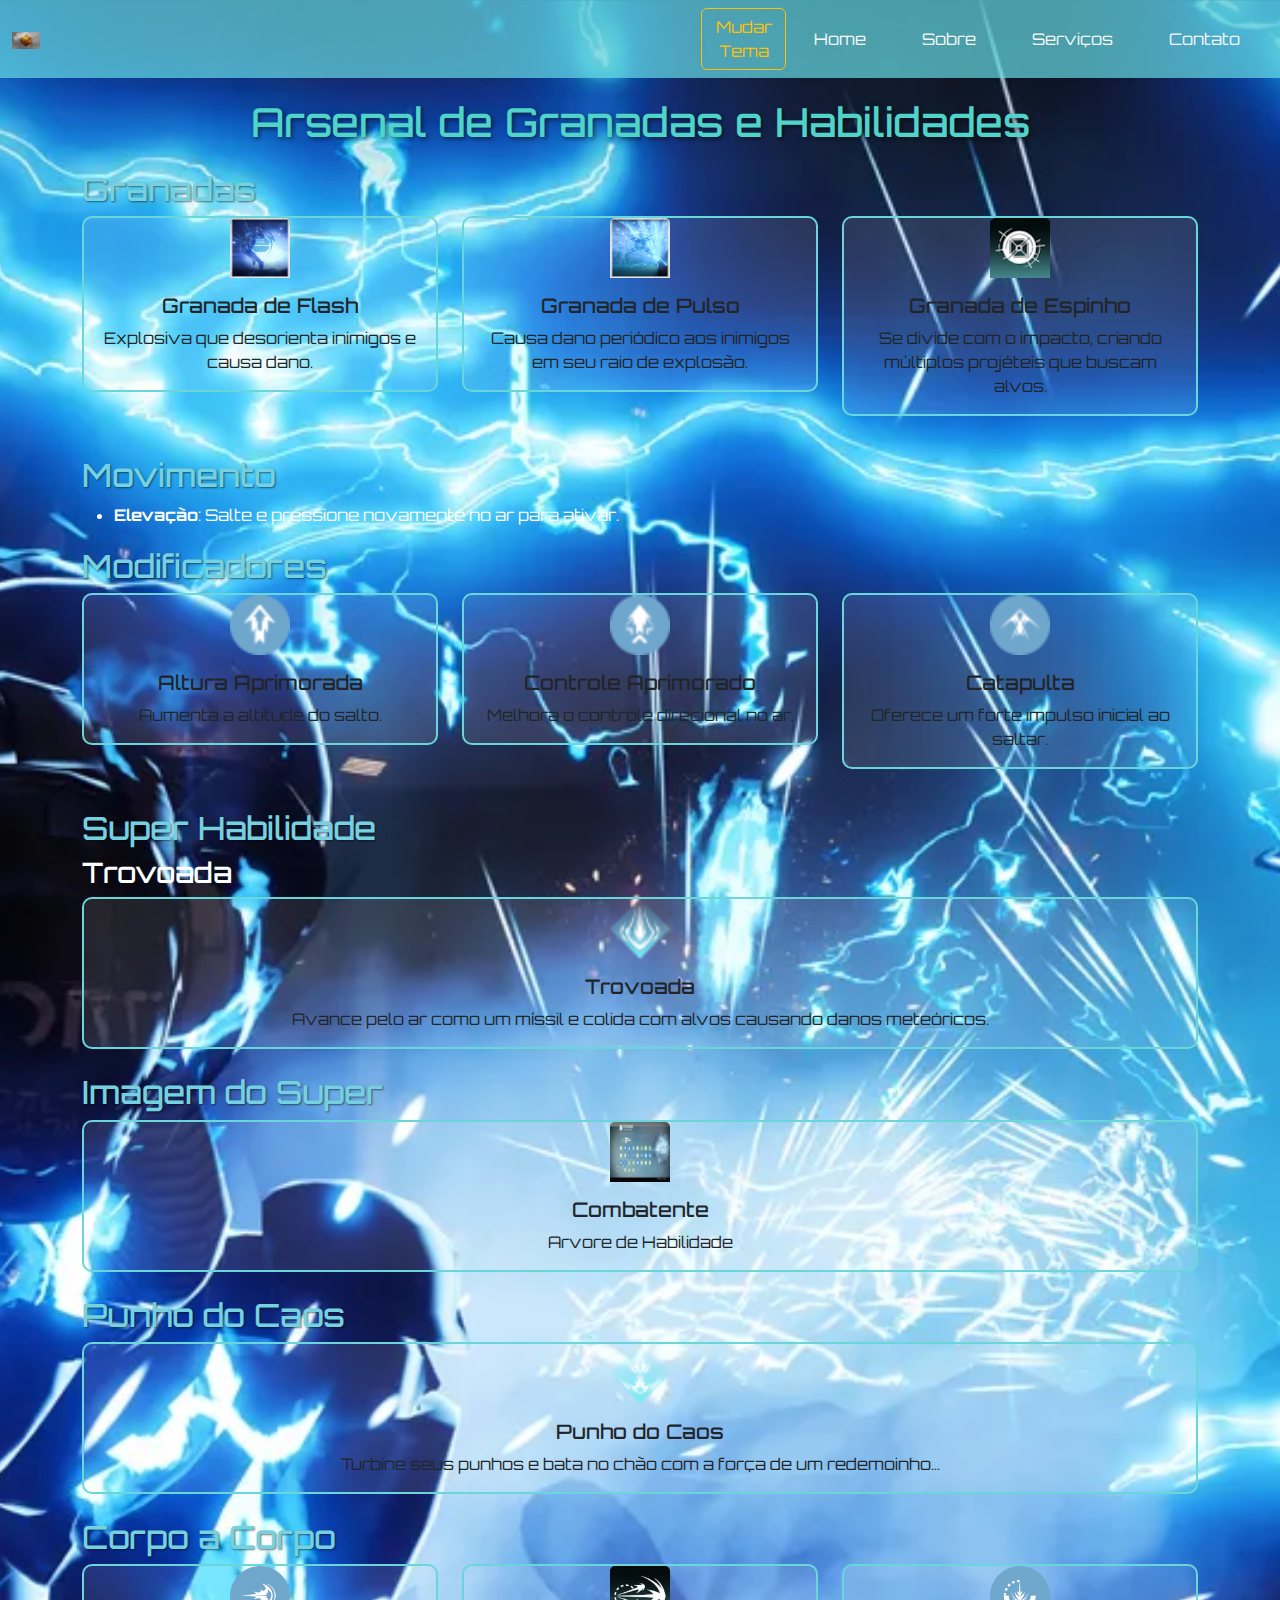
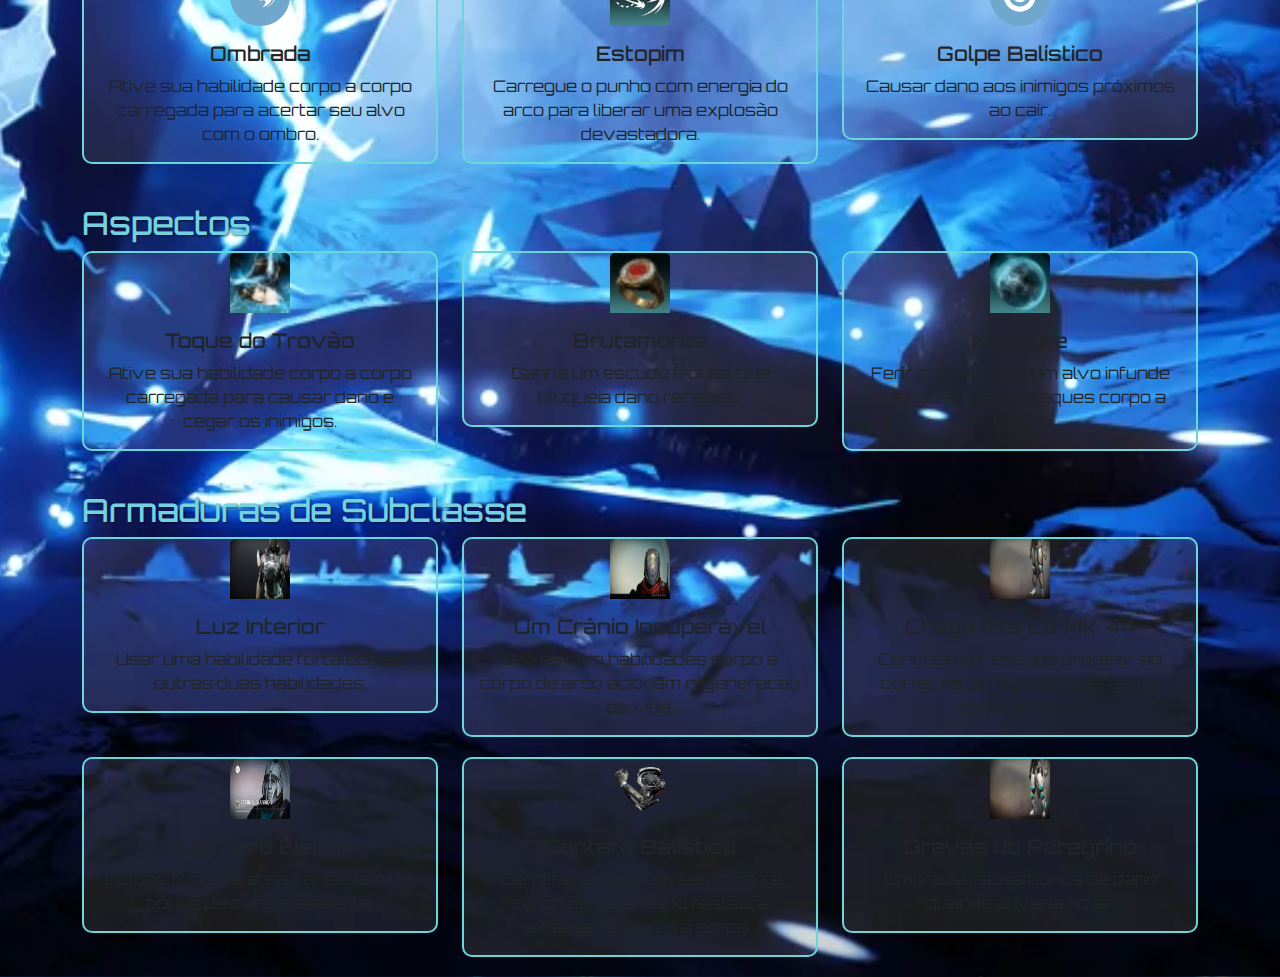
<file: Combatente.html>
<!DOCTYPE html>
<html lang="pt-BR">
<head>
    <meta charset="UTF-8">
    <meta name="viewport" content="width=device-width, initial-scale=1.0">
    <title>Arsenal de Granadas e Habilidades</title>
    <link rel="stylesheet" href="estilo.css"> 
    <link href="https://cdn.jsdelivr.net/npm/bootstrap@5.3.0-alpha1/dist/css/bootstrap.min.css" rel="stylesheet">
    <link href="https://fonts.googleapis.com/css2?family=Orbitron&display=swap" rel="stylesheet">
    <style>
        body {
        background-image: url('img/fundothundercrash.png'); 
        background-size: cover; 
        background-position: center; 
        color: #ffffff;
        font-family: 'Orbitron', sans-serif;
    }
        h1 {
            color: #50d3c8;
            text-align: center;
            margin-top: 20px;
            text-shadow: 2px 2px 4px rgba(0, 0, 0, 0.5);
        }
        h2 {
            color: #75d0e0;
            margin-top: 20px;
            text-shadow: 1px 1px 2px rgba(0, 0, 0, 0.5);
        }
        .card {
            margin-bottom: 20px;
            border: 2px solid #6bd6da;
            border-radius: 10px;
            background-color: rgba(255, 255, 255, 0.1);
        }
        .card-img-top {
            width: 60px;
            height: 60px;
            margin: auto;
        }
        .card-body {
            text-align: center;
        }
    </style>
</head>
<body>
    <nav id="navTheme" class="navbar navbar-expand-lg navbar-light" style="background-color: rgba(103, 219, 228, 0.7);">
        <div class="container-fluid">
            <div class="mx-auto">
                <a href="index.html" class="navbar-brand">
                    <img src="img/lenda.jpg" alt="logo" class="logo" style="width: 4%;"/>
                </a>
            </div>
            <button class="btn btn-outline-warning" id="tema">Mudar Tema</button>
            <button class="navbar-toggler" type="button" data-bs-toggle="collapse" data-bs-target="#navbarNav"
                aria-controls="navbarNav" aria-expanded="false" aria-label="Toggle navigation">
                <span class="navbar-toggler-icon"></span>
            </button>
            <div class="collapse navbar-collapse" id="navbarNav">
                <ul class="navbar-nav ms-auto">
                    <li class="nav-item">
                        <a href="index.html" class="nav-link text-light">Home</a>
                    </li>
                    <li class="nav-item">
                        <a href="sobre.html" class="nav-link text-light">Sobre</a>
                    </li>
                    <li class="nav-item">
                        <a href="servicos.html" class="nav-link text-light active">Serviços</a>
                    </li>
                    <li class="nav-item">
                        <a href="contato.html" class="nav-link text-light">Contato</a>
                    </li>
                </ul>
            </div>
        </div>
    </nav>
    <h1>Arsenal de Granadas e Habilidades</h1>

    <div class="container mt-4">
        <h2>Granadas</h2>
        <div class="row">
            <div class="col-md-4">
                <div class="card">
                    <img src="img/granadadeflash.jpg" class="card-img-top" alt="Granada de Flash">
                    <div class="card-body">
                        <h5 class="card-title">Granada de Flash</h5>
                        <p class="card-text">Explosiva que desorienta inimigos e causa dano.</p>
                    </div>
                </div>
            </div>
            <div class="col-md-4">
                <div class="card">
                    <img src="img/granadaderelampago.jpg" class="card-img-top" alt="Granada de Relâmpago">
                    <div class="card-body">
                        <h5 class="card-title">Granada de Pulso</h5>
                        <p class="card-text">Causa dano periódico aos inimigos em seu raio de explosão.</p>
                    </div>
                </div>
            </div>
            <div class="col-md-4">
                <div class="card">
                    <img src="img/granadadeespinho.png" class="card-img-top" alt="Granada de Espinho">
                    <div class="card-body">
                        <h5 class="card-title">Granada de Espinho</h5>
                        <p class="card-text">Se divide com o impacto, criando múltiplos projéteis que buscam alvos.</p>
                    </div>
                </div>
            </div>
        </div>

        <h2>Movimento</h2>
        <ul>
            <li><strong>Elevação</strong>: Salte e pressione novamente no ar para ativar.</li>
        </ul>

        <h2>Modificadores</h2>
        <div class="row">
            <div class="col-md-4">
                <div class="card">
                    <img src="img/altaelevação.png" class="card-img-top" alt="Altura Aprimorada">
                    <div class="card-body">
                        <h5 class="card-title">Altura Aprimorada</h5>
                        <p class="card-text">Aumenta a altitude do salto.</p>
                    </div>
                </div>
            </div>
            <div class="col-md-4">
                <div class="card">
                    <img src="img/pulocontrolado.png" class="card-img-top" alt="Controle Aprimorado">
                    <div class="card-body">
                        <h5 class="card-title">Controle Aprimorado</h5>
                        <p class="card-text">Melhora o controle direcional no ar.</p>
                    </div>
                </div>
            </div>
            <div class="col-md-4">
                <div class="card">
                    <img src="img/pulocatapulta.png" class="card-img-top" alt="Catapulta">
                    <div class="card-body">
                        <h5 class="card-title">Catapulta</h5>
                        <p class="card-text">Oferece um forte impulso inicial ao saltar.</p>
                    </div>
                </div>
            </div>
        </div>

        <h2>Super Habilidade</h2>
        <h3>Trovoada</h3>
        <div class="card mb-4">
            <img src="img/trovoada.png" class="card-img-top" alt="Trovoada">
            <div class="card-body">
                <h5 class="card-title">Trovoada</h5>
                <p class="card-text">Avance pelo ar como um míssil e colida com alvos causando danos meteóricos.</p>
            </div>
        </div>

        <h2>Imagem do Super</h2>
        <div class="card mb-4">
            <img src="img/Combatente1.jpg" class="card-img-top" alt="Imagem do Super" id="imagem-do-super">
            <div class="card-body">
                <h5 class="card-title">Combatente</h5>
                <p class="card-text">Arvore de Habilidade</p>
            </div>
        </div>

        <h2>Punho do Caos</h2>
        <div class="card mb-4">
            <img src="img/punho do caos.png" class="card-img-top" alt="Punho do Caos">
            <div class="card-body">
                <h5 class="card-title">Punho do Caos</h5>
                <p class="card-text">Turbine seus punhos e bata no chão com a força de um redemoinho...</p>
            </div>
        </div>

        <h2>Corpo a Corpo</h2>
        <div class="row">
            <div class="col-md-4">
                <div class="card">
                    <img src="img/ombrada.png" class="card-img-top" alt="Ombrada">
                    <div class="card-body">
                        <h5 class="card-title">Ombrada</h5>
                        <p class="card-text">Ative sua habilidade corpo a corpo carregada para acertar seu alvo com o ombro.</p>
                    </div>
                </div>
            </div>
            <div class="col-md-4">
                <div class="card">
                    <img src="img/estopim.jpg" class="card-img-top" alt="Estopim">
                    <div class="card-body">
                        <h5 class="card-title">Estopim</h5>
                        <p class="card-text">Carregue o punho com energia do arco para liberar uma explosão devastadora.</p>
                    </div>
                </div>
            </div>
            <div class="col-md-4">
                <div class="card">
                    <img src="img/attackbalistico.png" class="card-img-top" alt="Golpe Balístico">
                    <div class="card-body">
                        <h5 class="card-title">Golpe Balístico</h5>
                        <p class="card-text">Causar dano aos inimigos próximos ao cair.</p>
                    </div>
                </div>
            </div>
        </div>

        <h2>Aspectos</h2>
        <div class="row">
            <div class="col-md-4">
                <div class="card">
                    <img src="img/30px-Touch_of_Thunder_Aspect.jpg" class="card-img-top" alt="Toque do Trovão">
                    <div class="card-body">
                        <h5 class="card-title">Toque do Trovão</h5>
                        <p class="card-text">Ative sua habilidade corpo a corpo carregada para causar dano e cegar os inimigos.</p>
                    </div>
                </div>
            </div>
            <div class="col-md-4">
                <div class="card">
                    <img src="img/brutamonte.jpg" class="card-img-top" alt="Brutamonte">
                    <div class="card-body">
                        <h5 class="card-title">Brutamonte</h5>
                        <p class="card-text">Ganha um escudo frontal que bloqueia dano recebido.</p>
                    </div>
                </div>
            </div>
            <div class="col-md-4">
                <div class="card">
                    <img src="img/nocaute.jpg" class="card-img-top" alt="Nocaute">
                    <div class="card-body">
                        <h5 class="card-title">Nocaute</h5>
                        <p class="card-text">Ferir criticamente um alvo infunde energia em seus ataques corpo a corpo.</p>
                    </div>
                </div>
            </div>
        </div>

        <h2>Armaduras de Subclasse</h2>
        <div class="row">
            <div class="col-md-4">
                <div class="card">
                    <img src="img/luzinterior.jpg" class="card-img-top" alt="Luz Interior">
                    <div class="card-body">
                        <h5 class="card-title">Luz Interior</h5>
                        <p class="card-text">Usar uma habilidade fortalece as outras duas habilidades.</p>
                    </div>
                </div>
            </div>
            <div class="col-md-4">
                <div class="card">
                    <img src="img/cranioinsuperavel.webp" class="card-img-top" alt="Um Crânio Insuperável">
                    <div class="card-body">
                        <h5 class="card-title">Um Crânio Insuperável</h5>
                        <p class="card-text">Baixas com habilidades corpo a corpo de arco acionam regeneração de vida.</p>
                    </div>
                </div>
            </div>
            <div class="col-md-4">
                <div class="card">
                    <img src="img/mk44.jpg" class="card-img-top" alt="Chega Pra Lá Mk. 44">
                    <div class="card-body">
                        <h5 class="card-title">Chega Pra Lá Mk. 44</h5>
                        <p class="card-text">Concede um escudo protetor ao correr, recarregando energia de corpo a corpo.</p>
                    </div>
                </div>
            </div>
        </div>
        <div class="row">
            <div class="col-md-4">
                <div class="card">
                    <img src="img/guerreiroeterno.jpg" class="card-img-top" alt="Guerreiro Eterno">
                    <div class="card-body">
                        <h5 class="card-title">Guerreiro Eterno</h5>
                        <p class="card-text">Golpes finais de arco concedem um bônus de dano crescente.</p>
                    </div>
                </div>
            </div>
            <div class="col-md-4">
                <div class="card">
                    <img src="img/contatobalistico.png" class="card-img-top" alt="Contato Balístico">
                    <div class="card-body">
                        <h5 class="card-title">Contato Balístico</h5>
                        <p class="card-text">Derrotar alvos com seu corpo a corpo de Estampido restaura energia de corpo a corpo.</p>
                    </div>
                </div>
            </div>
            <div class="col-md-4">
                <div class="card">
                    <img src="img/grevas.jpg" class="card-img-top" alt="Grevas do Peregrino">
                    <div class="card-body">
                        <h5 class="card-title">Grevas do Peregrino</h5>
                        <p class="card-text">Ombrada causa bônus de dano quando ativada no ar.</p>
                    </div>
                </div>
            </div>
        </div>
    </div>

    <script src="https://cdn.jsdelivr.net/npm/bootstrap@5.3.0-alpha1/dist/js/bootstrap.bundle.min.js"></script>
    <script src="script.js"></script> 
</body>
</html>
</file>
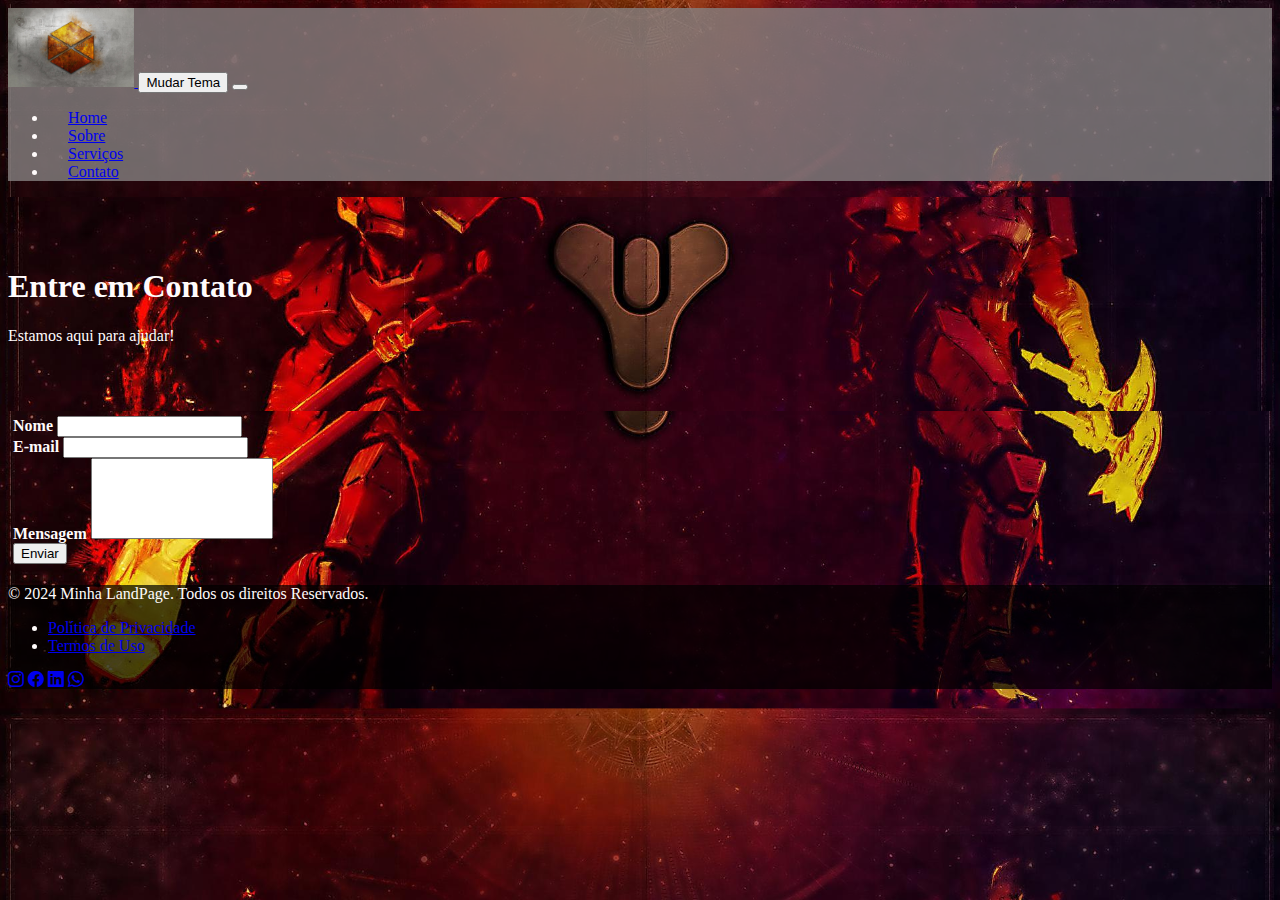
<file: contato.html>
<!doctype html>
<html lang="pt-br">

<head>
    <title>Contato - LandPage Destiny</title>
    <meta charset="utf-8" />
    <meta name="viewport" content="width=device-width, initial-scale=1, shrink-to-fit=no" />
    <link href="https://cdn.jsdelivr.net/npm/bootstrap@5.3.2/dist/css/bootstrap.min.css" rel="stylesheet"
        integrity="sha384-T3c6CoIi6uLrA9TneNEoa7RxnatzjcDSCmG1MXxSR1GAsXEV/Dwwykc2MPK8M2HN" crossorigin="anonymous" />
    <link rel="stylesheet" href="https://cdn.jsdelivr.net/npm/bootstrap-icons@1.11.3/font/bootstrap-icons.min.css">
    <link rel="stylesheet" href="estilo.css" />
    <style>
        body {
            background-image: url('img/capadefundo.jpg'); 
            background-size: cover;
            background-position: center;
            color: #fffbfb;
        }
        .navbar {
            background-color: rgba(134, 129, 129, 0.8);
        }
        header {
            background-color: rgba(0, 0, 0, 0.7);
            padding: 50px 0;
        }
        footer {
            background-color: rgba(0, 0, 0, 0.7);
        }
    </style>
</head>

<body data-bs-theme="light">
    <nav id="navTheme" class="navbar navbar-expand-lg navbar-light">
        <div class="container-fluid">
            <a href="index.html" class="navbar-brand">
                <img src="img/lenda.jpg" alt="logo" class="logo" />
            </a>
            <button class="btn btn-outline-light" id="tema">Mudar Tema</button>
            <button class="navbar-toggler" type="button" data-bs-toggle="collapse" data-bs-target="#navbarNav"
                aria-controls="navbarNav" aria-expanded="false" aria-label="Toggle navigation">
                <span class="navbar-toggler-icon"></span>
            </button>
            <div class="collapse navbar-collapse" id="navbarNav">
                <ul class="navbar-nav ms-auto">
                    <li class="nav-item">
                        <a href="index.html" class="nav-link">Home</a>
                    </li>
                    <li class="nav-item">
                        <a href="sobre.html" class="nav-link">Sobre</a>
                    </li>
                    <li class="nav-item">
                        <a href="servicos.html" class="nav-link">Serviços</a>
                    </li>
                    <li class="nav-item">
                        <a href="contato.html" class="nav-link active">Contato</a>
                    </li>
                </ul>
            </div>
        </div>
    </nav>

    <header class="text-center py-5">
        <div class="container">
            <h1>Entre em Contato</h1>
            <p class="lead">Estamos aqui para ajudar!</p>
        </div>
    </header>

    <section class="py-5">
        <div class="container">
            <form>
                <div class="mb-3">
                    <label for="nome" class="form-label">Nome</label>
                    <input type="text" class="form-control" id="nome" required>
                </div>
                <div class="mb-3">
                    <label for="email" class="form-label">E-mail</label>
                    <input type="email" class="form-control" id="email" required>
                </div>
                <div class="mb-3">
                    <label for="mensagem" class="form-label">Mensagem</label>
                    <textarea class="form-control" id="mensagem" rows="5" required></textarea>
                </div>
                <button type="submit" class="btn btn-primary">Enviar</button>
            </form>
        </div>
    </section>

    <footer class="text-black text-center py-4">
        <div class="container" style="margin: 0 auto;">
            <p>&copy; 2024 Minha LandPage. Todos os direitos Reservados.</p>
            <ul class="list-inline">
                <li class="list-inline-item">
                    <a href="#" class="text-white">Política de Privacidade</a>
                </li>
                <li class="list-inline-item">
                    <a href="#" class="text-white">Termos de Uso</a>
                </li>
            </ul>
            <div class="social-icons mt-3">
                <a href="#" class="text-white me-3"><i class="bi bi-instagram"></i></a>
                <a href="#" class="text-white me-3"><i class="bi bi-facebook"></i></a>
                <a href="#" class="text-white me-3"><i class="bi bi-linkedin"></i></a>
                <a href="#" class="text-white me-3"><i class="bi bi-whatsapp"></i></a>
            </div>
        </div>
    </footer>

    <script src="https://cdn.jsdelivr.net/npm/@popperjs/core@2.11.8/dist/umd/popper.min.js"
        integrity="sha384-I7E8VVD/ismYTF4hNIPjVp/Zjvgyol6VFvRkX/vR+Vc4jQkC+hVqc2pM8ODewa9r"
        crossorigin="anonymous"></script>
    <script src="https://cdn.jsdelivr.net/npm/bootstrap@5.3.2/dist/js/bootstrap.min.js"
        integrity="sha384-BBtl+eGJRgqQAUMxJ7pMwbEyER4l1g+O15P+16Ep7Q9Q+zqX6gSbd85u4mG4QzX+"
        crossorigin="anonymous"></script>
    <script src="script.js"></script>
</body>

</html>
</file>
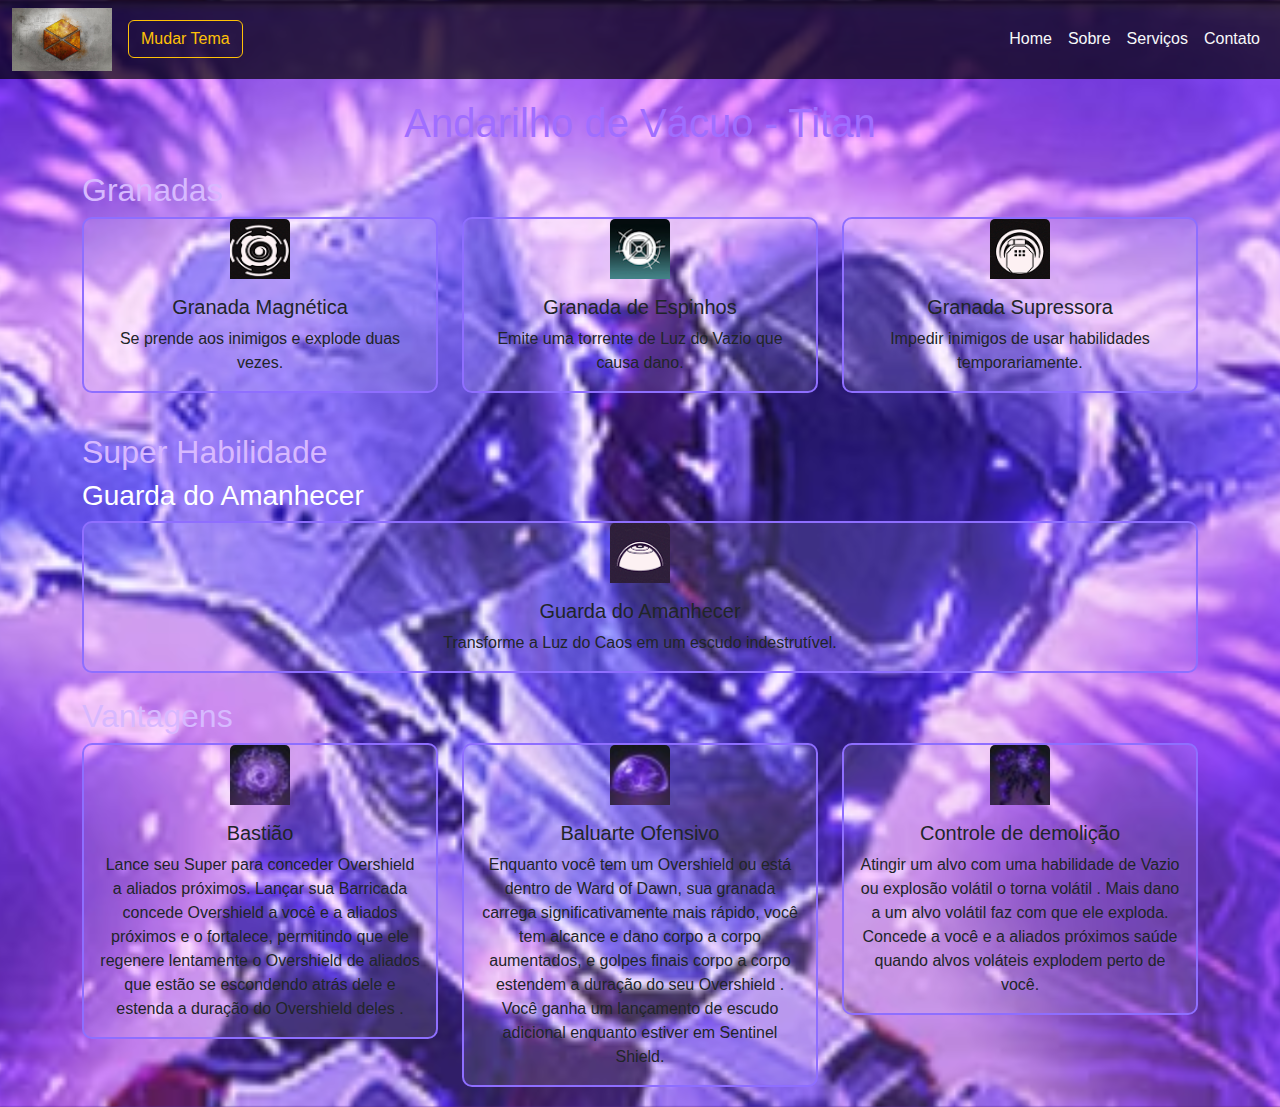
<file: Defensor.html>
<!DOCTYPE html>
<html lang="pt-BR">
<head>
    <meta charset="UTF-8">
    <meta name="viewport" content="width=device-width, initial-scale=1.0">
    <title>Andarilho de Vácuo - Titan</title>
    <link href="https://cdn.jsdelivr.net/npm/bootstrap@5.3.0-alpha1/dist/css/bootstrap.min.css" rel="stylesheet">
    <style>
        body {
            background-image: url('img/bolhafundo.png'); 
            background-size: cover; 
            background-position: center; 
            color: #ffffff;
            font-family: 'Arial', sans-serif;
        }
        h1 {
            color: #a06eff;
            text-align: center;
            margin-top: 20px;
        }
        h2 {
            color: #d7b8ff;
            margin-top: 20px;
        }
        .card {
            margin-bottom: 20px;
            border: 2px solid #8e6eff;
            border-radius: 10px;
            background-color: rgba(255, 255, 255, 0.1);
        }
        .card-img-top {
            width: 60px;
            height: 60px;
            margin: auto;
        }
        .card-body {
            text-align: center;
        }
    </style>
</head>
<body>
    <nav id="navTheme" class="navbar navbar-expand-lg navbar-light" style="background-color: rgba(0, 0, 0, 0.7);">
        <div class="container-fluid">
            <div class="mx-auto">
                <a href="index.html" class="navbar-brand">
                    <img src="img/lenda.jpg" alt="logo" class="logo" style="width: 100px;"/>
                </a>
            </div>
            <button class="btn btn-outline-warning" id="tema">Mudar Tema</button>
            <button class="navbar-toggler" type="button" data-bs-toggle="collapse" data-bs-target="#navbarNav"
                aria-controls="navbarNav" aria-expanded="false" aria-label="Toggle navigation">
                <span class="navbar-toggler-icon"></span>
            </button>
            <div class="collapse navbar-collapse" id="navbarNav">
                <ul class="navbar-nav ms-auto">
                    <li class="nav-item">
                        <a href="index.html" class="nav-link text-light">Home</a>
                    </li>
                    <li class="nav-item">
                        <a href="sobre.html" class="nav-link text-light">Sobre</a>
                    </li>
                    <li class="nav-item">
                        <a href="servicos.html" class="nav-link text-light active">Serviços</a>
                    </li>
                    <li class="nav-item">
                        <a href="contato.html" class="nav-link text-light">Contato</a>
                    </li>
                </ul>
            </div>
        </div>
    </nav>
    <h1>Andarilho de Vácuo - Titan</h1>

    <div class="container mt-4">

        <h2>Granadas</h2>
        <div class="row">
            <div class="col-md-4">
                <div class="card">
                    <img src="img/granada magnetica.png" class="card-img-top" alt="Granada Magnética">
                    <div class="card-body">
                        <h5 class="card-title">Granada Magnética</h5>
                        <p class="card-text">Se prende aos inimigos e explode duas vezes.</p>
                    </div>
                </div>
            </div>
            <div class="col-md-4">
                <div class="card">
                    <img src="img/granadadeespinho.png" class="card-img-top" alt="Granada de Espinhos">
                    <div class="card-body">
                        <h5 class="card-title">Granada de Espinhos</h5>
                        <p class="card-text">Emite uma torrente de Luz do Vazio que causa dano.</p>
                    </div>
                </div>
            </div>
            <div class="col-md-4">
                <div class="card">
                    <img src="img/granada supressão.png" class="card-img-top" alt="Granada Supressora">
                    <div class="card-body">
                        <h5 class="card-title">Granada Supressora</h5>
                        <p class="card-text">Impedir inimigos de usar habilidades temporariamente.</p>
                    </div>
                </div>
            </div>
        </div>

        <h2>Super Habilidade</h2>
        <h3>Guarda do Amanhecer</h3>
        <div class="card mb-4">
            <img src="img/bolhalogo.png" class="card-img-top" alt="Guarda do Amanhecer">
            <div class="card-body">
                <h5 class="card-title">Guarda do Amanhecer</h5>
                <p class="card-text">Transforme a Luz do Caos em um escudo indestrutível.</p>
            </div>
        </div>

        <h2>Vantagens</h2>
        <div class="row">
            <div class="col-md-4">
                <div class="card">
                    <img src="img/bastiao.jpg" class="card-img-top" alt="Bastião">
                    <div class="card-body">
                        <h5 class="card-title">Bastião</h5>
                        <p class="card-text">Lance seu Super para conceder Overshield a aliados próximos. Lançar sua Barricada concede Overshield a você e a aliados próximos e o fortalece, permitindo que ele regenere lentamente o Overshield de aliados que estão se escondendo atrás dele e estenda a duração do Overshield deles .</p>
                    </div>
                </div>
            </div>
            <div class="col-md-4">
                <div class="card">
                    <img src="img/baluarte ofensivo.jpg" class="card-img-top" alt="Baluarte Ofensivo">
                    <div class="card-body">
                        <h5 class="card-title">Baluarte Ofensivo</h5>
                        <p class="card-text">Enquanto você tem um Overshield ou está dentro de Ward of Dawn, sua granada carrega significativamente mais rápido, você tem alcance e dano corpo a corpo aumentados, e golpes finais corpo a corpo estendem a duração do seu Overshield . Você ganha um lançamento de escudo adicional enquanto estiver em Sentinel Shield.</p>
                    </div>
                </div>
            </div>
            <div class="col-md-4">
                <div class="card">
                    <img src="img/controle de demolição.jpg" class="card-img-top" alt="Controle de demolição">
                    <div class="card-body">
                        <h5 class="card-title">Controle de demolição</h5>
                        <p class="card-text"> Atingir um alvo com uma habilidade de Vazio ou explosão volátil o torna volátil . Mais dano a um alvo volátil faz com que ele exploda. Concede a você e a aliados próximos saúde quando alvos voláteis explodem perto de você.</p>
                    </div>
                </div>
            </div>
        </div>

    </div>

    <script src="https://cdn.jsdelivr.net/npm/bootstrap@5.3.0-alpha1/dist/js/bootstrap.bundle.min.js"></script> 
</body>
</html>
</file>
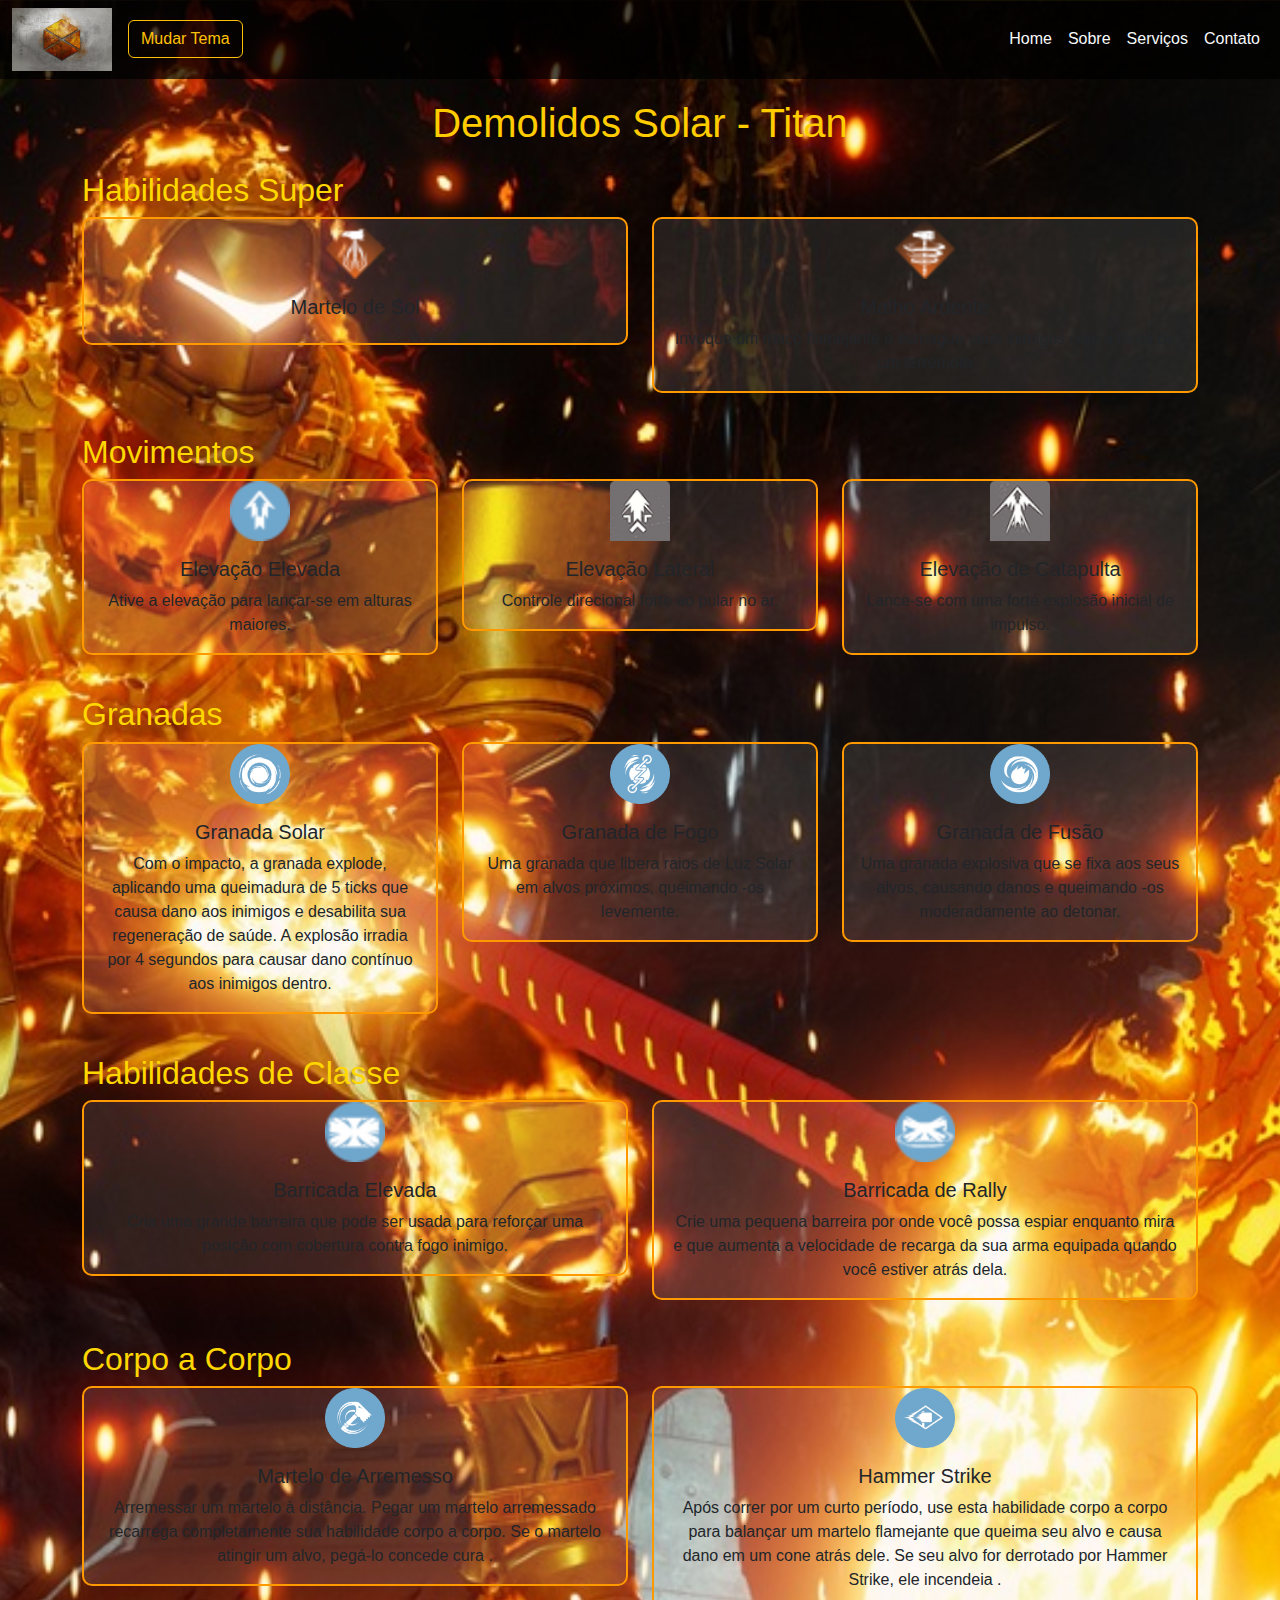
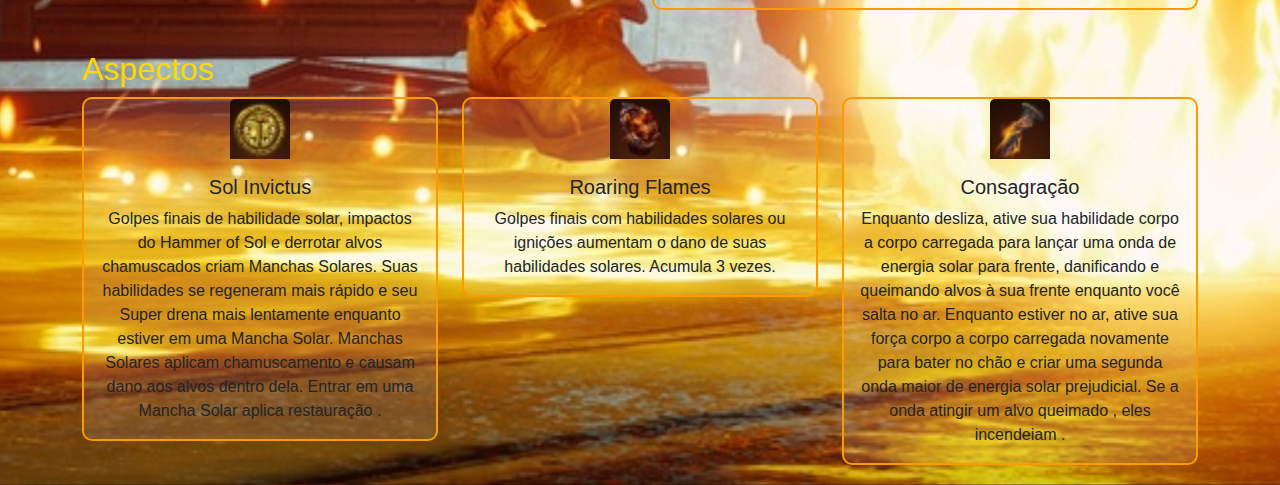
<file: Demolidor.html>
<!DOCTYPE html>
<html lang="pt-BR">
<head>
    <meta charset="UTF-8">
    <meta name="viewport" content="width=device-width, initial-scale=1.0">
    <title>Demolidos Solar - Titan</title>
    <link href="https://cdn.jsdelivr.net/npm/bootstrap@5.3.0-alpha1/dist/css/bootstrap.min.css" rel="stylesheet">
    <style>
        body {
            background-image: url('img/solarfundo.jpg'); 
            background-size: cover; 
            background-position: center; 
            color: #ffffff;
            font-family: 'Arial', sans-serif;
        }
        h1 {
            color: #ffcc00;
            text-align: center;
            margin-top: 20px;
        }
        h2 {
            color: #ffd700;
            margin-top: 20px;
        }
        .card {
            margin-bottom: 20px;
            border: 2px solid #ff9900;
            border-radius: 10px;
            background-color: rgba(255, 255, 255, 0.1);
        }
        .card-img-top {
            width: 60px;
            height: 60px;
            margin: auto;
        }
        .card-body {
            text-align: center;
        }
    </style>
</head>
<body>
    <nav id="navTheme" class="navbar navbar-expand-lg navbar-light" style="background-color: rgba(0, 0, 0, 0.7);">
        <div class="container-fluid">
            <div class="mx-auto">
                <a href="index.html" class="navbar-brand">
                    <img src="img/lenda.jpg" alt="logo" class="logo" style="width: 100px;"/>
                </a>
            </div>
            <button class="btn btn-outline-warning" id="tema">Mudar Tema</button>
            <button class="navbar-toggler" type="button" data-bs-toggle="collapse" data-bs-target="#navbarNav"
                aria-controls="navbarNav" aria-expanded="false" aria-label="Toggle navigation">
                <span class="navbar-toggler-icon"></span>
            </button>
            <div class="collapse navbar-collapse" id="navbarNav">
                <ul class="navbar-nav ms-auto">
                    <li class="nav-item">
                        <a href="index.html" class="nav-link text-light">Home</a>
                    </li>
                    <li class="nav-item">
                        <a href="sobre.html" class="nav-link text-light">Sobre</a>
                    </li>
                    <li class="nav-item">
                        <a href="servicos.html" class="nav-link text-light active">Serviços</a>
                    </li>
                    <li class="nav-item">
                        <a href="contato.html" class="nav-link text-light">Contato</a>
                    </li>
                </ul>
            </div>
        </div>
    </nav>
    
    <h1>Demolidos Solar - Titan</h1>

    <div class="container mt-4">

        <h2>Habilidades Super</h2>
        <div class="row">
            <div class="col-md-6">
                <div class="card">
                    <img src="img/martelodosol.png" class="card-img-top" alt="Martelo de Sol">
                    <div class="card-body">
                        <h5 class="card-title">Martelo de Sol</h5>
                        <p class="card-text"Invoca um martelo flamejante e espalha destruição sobre seus inimigos. Arremessa seu martelo nos inimigos. Com o impacto, seu martelo se estilhaça em cacos derretidos explosivos.
                    </p>
                    </div>
                </div>
            </div>
            <div class="col-md-6">
                <div class="card">
                    <img src="img/malhoardente.png" class="card-img-top" alt="Malho Ardente">
                    <div class="card-body">
                        <h5 class="card-title">Malho Ardente</h5>
                        <p class="card-text">Invoque um maço flamejante e esmague seus inimigos com a força de um terremoto</p>
                    </div>
                </div>
            </div>
        </div>

        <h2>Movimentos</h2>
        <div class="row">
            <div class="col-md-4">
                <div class="card">
                    <img src="img/elevada.png" class="card-img-top" alt="Elevação Elevada">
                    <div class="card-body">
                        <h5 class="card-title">Elevação Elevada</h5>
                        <p class="card-text">Ative a elevação para lançar-se em alturas maiores.</p>
                    </div>
                </div>
            </div>
            <div class="col-md-4">
                <div class="card">
                    <img src="img/controlevacuo.png" class="card-img-top" alt="Elevação Lateral">
                    <div class="card-body">
                        <h5 class="card-title">Elevação Lateral</h5>
                        <p class="card-text">Controle direcional forte ao pular no ar.</p>
                    </div>
                </div>
            </div>
            <div class="col-md-4">
                <div class="card">
                    <img src="img/catapultavacuo.png" class="card-img-top" alt="Elevação de Catapulta">
                    <div class="card-body">
                        <h5 class="card-title">Elevação de Catapulta</h5>
                        <p class="card-text">Lance-se com uma forte explosão inicial de impulso.</p>
                    </div>
                </div>
            </div>
        </div>

        <h2>Granadas</h2>
        <div class="row">
            <div class="col-md-4">
                <div class="card">
                    <img src="img/granadasolar.png" class="card-img-top" alt="Granada Solar">
                    <div class="card-body">
                        <h5 class="card-title">Granada Solar</h5>
                        <p class="card-text">Com o impacto, a granada explode, aplicando uma queimadura de 5 ticks que causa dano aos inimigos e desabilita sua regeneração de saúde. A explosão irradia por 4 segundos para causar dano contínuo aos inimigos dentro.</p>
                    </div>
                </div>
            </div>
            <div class="col-md-4">
                <div class="card">
                    <img src="img/firebolt.png" class="card-img-top" alt="Granada de Fogo">
                    <div class="card-body">
                        <h5 class="card-title">Granada de Fogo</h5>
                        <p class="card-text">Uma granada que libera raios de Luz Solar em alvos próximos, queimando -os levemente.</p>
                    </div>
                </div>
            </div>
            <div class="col-md-4">
                <div class="card">
                    <img src="img/fusao.png" class="card-img-top" alt="Granada de Fusão">
                    <div class="card-body">
                        <h5 class="card-title">Granada de Fusão</h5>
                        <p class="card-text">Uma granada explosiva que se fixa aos seus alvos, causando danos e queimando -os moderadamente ao detonar.</p>
                    </div>
                </div>
            </div>
        </div>

        <h2>Habilidades de Classe</h2>
        <div class="row">
            <div class="col-md-6">
                <div class="card">
                    <img src="img/barricada.png" class="card-img-top" alt="Barricada Elevada">
                    <div class="card-body">
                        <h5 class="card-title">Barricada Elevada</h5>
                        <p class="card-text"> Cria uma grande barreira que pode ser usada para reforçar uma posição com cobertura contra fogo inimigo.</p>
                    </div>
                </div>
            </div>
            <div class="col-md-6">
                <div class="card">
                    <img src="img/barricadabaixa.png" class="card-img-top" alt="Barricada de Rally">
                    <div class="card-body">
                        <h5 class="card-title">Barricada de Rally</h5>
                        <p class="card-text"> Crie uma pequena barreira por onde você possa espiar enquanto mira e que aumenta a velocidade de recarga da sua arma equipada quando você estiver atrás dela.</p>
                    </div>
                </div>
            </div>
        </div>

        <h2>Corpo a Corpo</h2>
        <div class="row">
            <div class="col-md-6">
                <div class="card">
                    <img src="img/arremesoo matelo.png" class="card-img-top" alt="Martelo de Arremesso">
                    <div class="card-body">
                        <h5 class="card-title">Martelo de Arremesso</h5>
                        <p class="card-text">Arremessar um martelo à distância. Pegar um martelo arremessado recarrega completamente sua habilidade corpo a corpo. Se o martelo atingir um alvo, pegá-lo concede cura .</p>
                    </div>
                </div>
            </div>
            <div class="col-md-6">
                <div class="card">
                    <img src="img/ombradafogooooo.png" class="card-img-top" alt="Hammer Strike">
                    <div class="card-body">
                        <h5 class="card-title">Hammer Strike</h5>
                        <p class="card-text">Após correr por um curto período, use esta habilidade corpo a corpo para balançar um martelo flamejante que queima seu alvo e causa dano em um cone atrás dele. Se seu alvo for derrotado por Hammer Strike, ele incendeia .</p>
                    </div>
                </div>
            </div>
        </div>

        <h2>Aspectos</h2>
        <div class="row">
            <div class="col-md-4">
                <div class="card">
                    <img src="img/solinvictus.jpg" class="card-img-top" alt="Sol Invictus">
                    <div class="card-body">
                        <h5 class="card-title">Sol Invictus</h5>
                        <p class="card-text">Golpes finais de habilidade solar, impactos do Hammer of Sol e derrotar alvos chamuscados criam Manchas Solares. Suas habilidades se regeneram mais rápido e seu Super drena mais lentamente enquanto estiver em uma Mancha Solar. Manchas Solares aplicam chamuscamento e causam dano aos alvos dentro dela. Entrar em uma Mancha Solar aplica restauração .</p>
                    </div>
                </div>
            </div>
            <div class="col-md-4">
                <div class="card">
                    <img src="img/roamingflame.jpg" class="card-img-top" alt="Roaring Flames">
                    <div class="card-body">
                        <h5 class="card-title">Roaring Flames</h5>
                        <p class="card-text">Golpes finais com habilidades solares ou ignições aumentam o dano de suas habilidades solares. Acumula 3 vezes.</p>
                    </div>
                </div>
            </div>
            <div class="col-md-4">
                <div class="card">
                    <img src="img/consagração.jpg" class="card-img-top" alt="Consagração">
                    <div class="card-body">
                        <h5 class="card-title">Consagração</h5>
                        <p class="card-text">Enquanto desliza, ative sua habilidade corpo a corpo carregada para lançar uma onda de energia solar para frente, danificando e queimando alvos à sua frente enquanto você salta no ar. Enquanto estiver no ar, ative sua força corpo a corpo carregada novamente para bater no chão e criar uma segunda onda maior de energia solar prejudicial. Se a onda atingir um alvo queimado , eles incendeiam .</p>
                    </div>
                </div>
            </div>
        </div>

    </div>

    <script src="https://cdn.jsdelivr.net/npm/bootstrap@5.3.0-alpha1/dist/js/bootstrap.bundle.min.js"></script> 
</body>
</html>
</file>
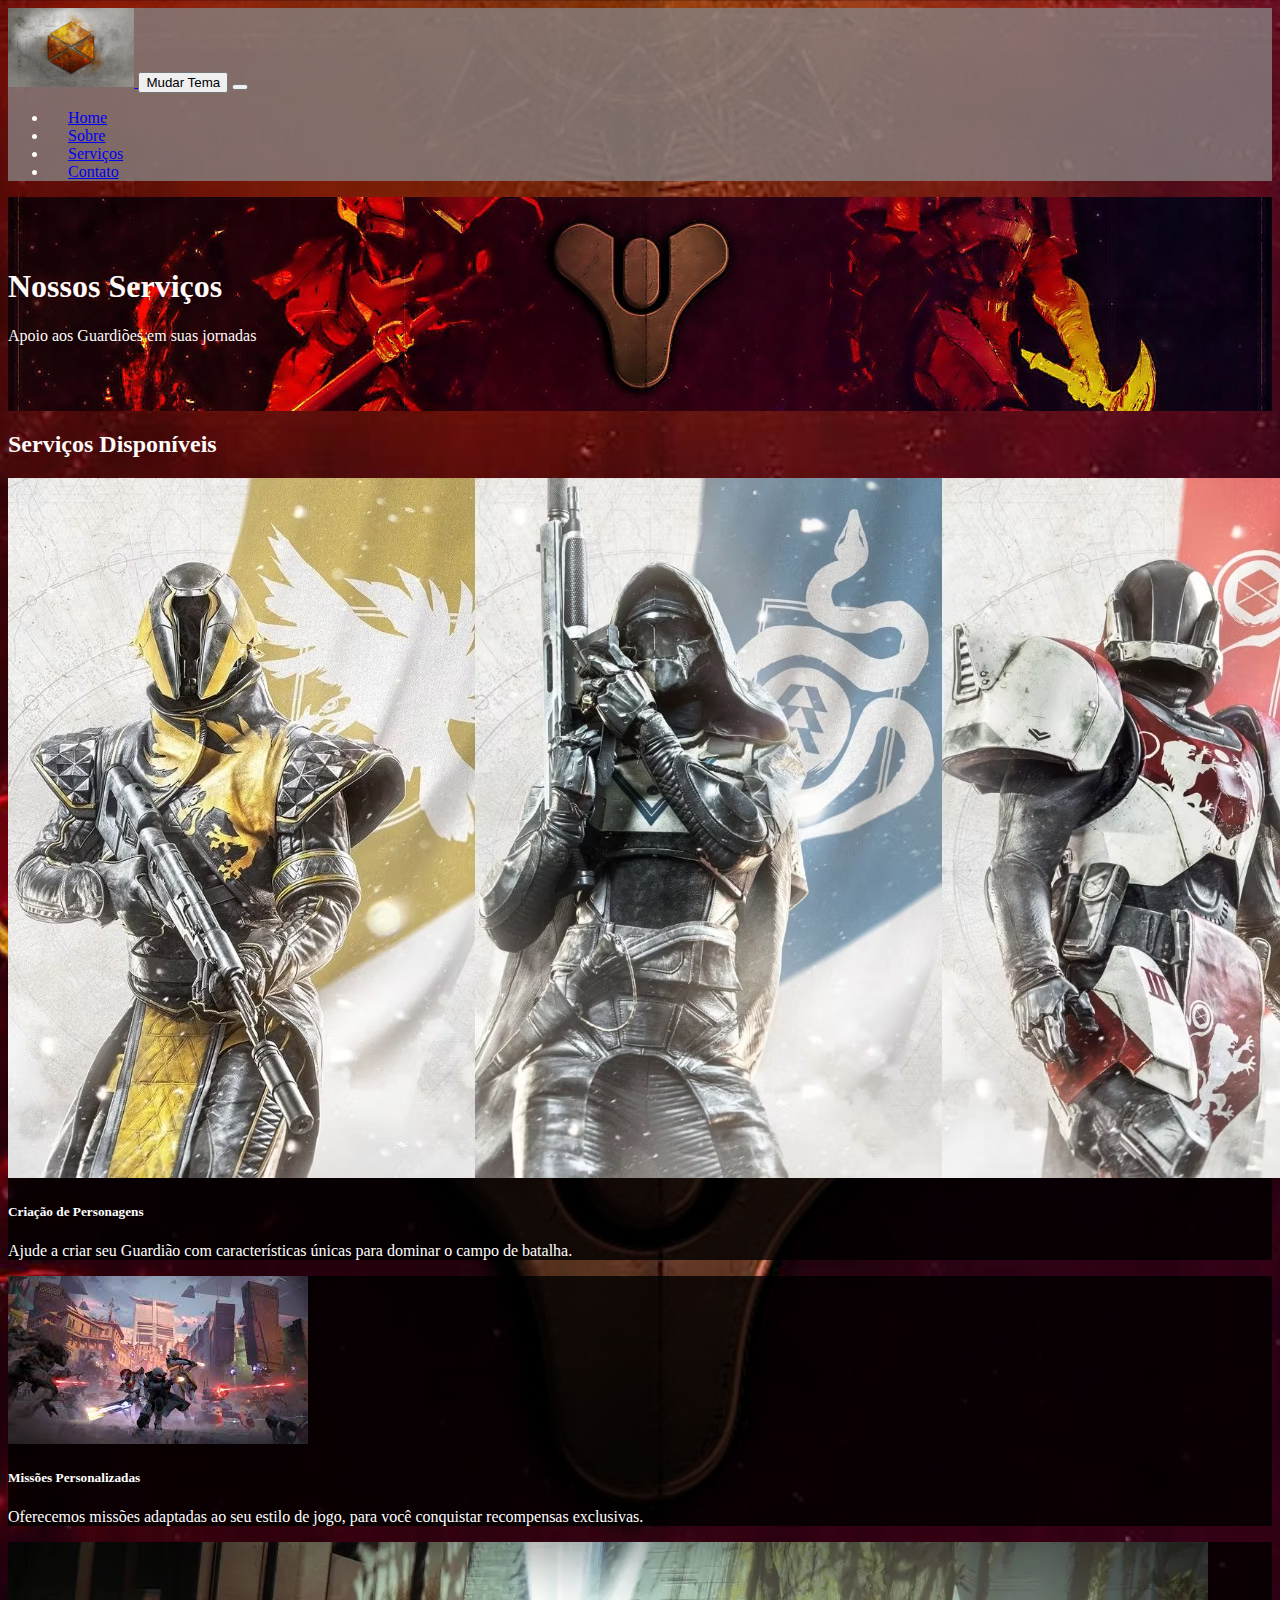
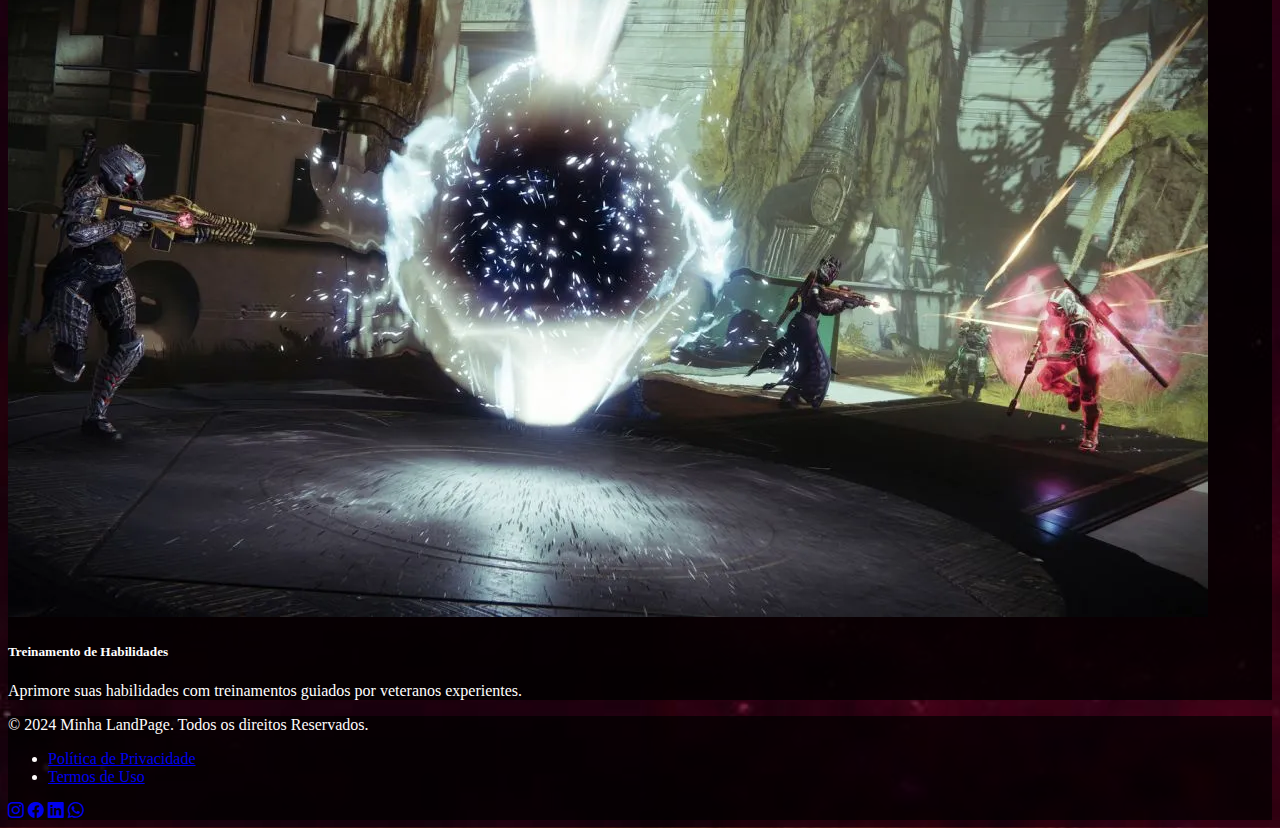
<file: servicos.html>
<!doctype html>
<html lang="pt-br">

<head>
    <title>Serviços - LandPage Destiny</title>
    <meta charset="utf-8" />
    <meta name="viewport" content="width=device-width, initial-scale=1, shrink-to-fit=no" />
    <link href="https://cdn.jsdelivr.net/npm/bootstrap@5.3.2/dist/css/bootstrap.min.css" rel="stylesheet"
        integrity="sha384-T3c6CoIi6uLrA9TneNEoa7RxnatzjcDSCmG1MXxSR1GAsXEV/Dwwykc2MPK8M2HN" crossorigin="anonymous" />
    <link rel="stylesheet" href="https://cdn.jsdelivr.net/npm/bootstrap-icons@1.11.3/font/bootstrap-icons.min.css">
    <link rel="stylesheet" href="estilo.css" />
    <style>
        body {
            background-image: url('img/capadefundo.jpg'); 
            background-size: cover;
            background-position: center;
            color: #fffbfb;
        }
        .navbar {
            background-color: rgba(134, 129, 129, 0.8);
        }
        header {
            background-color: rgba(0, 0, 0, 0.7);
            padding: 50px 0;
        }
        footer {
            background-color: rgba(0, 0, 0, 0.7);
        }
        .card {
            background-color: rgba(0, 0, 0, 0.8);
            color: #ffffff;
        }
    </style>
</head>

<body data-bs-theme="light">
    <nav id="navTheme" class="navbar navbar-expand-lg navbar-light">
        <div class="container-fluid">
            <a href="index.html" class="navbar-brand">
                <img src="img/lenda.jpg" alt="logo" class="logo" />
            </a>
            <button class="btn btn-outline-light" id="tema">Mudar Tema</button>
            <button class="navbar-toggler" type="button" data-bs-toggle="collapse" data-bs-target="#navbarNav"
                aria-controls="navbarNav" aria-expanded="false" aria-label="Toggle navigation">
                <span class="navbar-toggler-icon"></span>
            </button>
            <div class="collapse navbar-collapse" id="navbarNav">
                <ul class="navbar-nav ms-auto">
                    <li class="nav-item">
                        <a href="index.html" class="nav-link">Home</a>
                    </li>
                    <li class="nav-item">
                        <a href="sobre.html" class="nav-link">Sobre</a>
                    </li>
                    <li class="nav-item">
                        <a href="servicos.html" class="nav-link active">Serviços</a>
                    </li>
                    <li class="nav-item">
                        <a href="contato.html" class="nav-link">Contato</a>
                    </li>
                </ul>
            </div>
        </div>
    </nav>

    <header class="text-center py-5">
        <div class="container">
            <h1>Nossos Serviços</h1>
            <p class="lead">Apoio aos Guardiões em suas jornadas</p>
        </div>
    </header>

    <section class="text-center py-5">
        <div class="container">
            <h2 class="mb-4">Serviços Disponíveis</h2>
            <div class="row">
                <div class="col-md-4 mb-4">
                    <div class="card">
                        <img src="img/Destiny-2-Classes.png" class="card-img-top" alt="Criação de Personagens">
                        <div class="card-body">
                            <h5 class="card-title">Criação de Personagens</h5>
                            <p class="card-text">Ajude a criar seu Guardião com características únicas para dominar o campo de batalha.</p>
                           
                        </div>
                    </div>
                </div>
                <div class="col-md-4 mb-4">
                    <div class="card">
                        <img src="img/luzadentro.jpg"card-img-top" alt="Missões Personalizadas">
                        <div class="card-body">
                            <h5 class="card-title">Missões Personalizadas</h5>
                            <p class="card-text">Oferecemos missões adaptadas ao seu estilo de jogo, para você conquistar recompensas exclusivas.</p>
                      
                        </div>
                    </div>
                </div>
                <div class="col-md-4 mb-4">
                    <div class="card">
                        <img src="img/crisol.png" class="card-img-top" alt="Treinamento de Habilidades">
                        <div class="card-body">
                            <h5 class="card-title">Treinamento de Habilidades</h5>
                            <p class="card-text">Aprimore suas habilidades com treinamentos guiados por veteranos experientes.</p>
                          
                        </div>
                    </div>
                </div>
            </div>
        </div>
    </section>

    <footer class="text-black text-center py-4">
        <div class="container" style="margin: 0 auto;">
            <p>&copy; 2024 Minha LandPage. Todos os direitos Reservados.</p>
            <ul class="list-inline">
                <li class="list-inline-item">
                    <a href="#" class="text-white">Política de Privacidade</a>
                </li>
                <li class="list-inline-item">
                    <a href="#" class="text-white">Termos de Uso</a>
                </li>
            </ul>
            <div class="social-icons mt-3">
                <a href="#" class="text-white me-3"><i class="bi bi-instagram"></i></a>
                <a href="#" class="text-white me-3"><i class="bi bi-facebook"></i></a>
                <a href="#" class="text-white me-3"><i class="bi bi-linkedin"></i></a>
                <a href="#" class="text-white me-3"><i class="bi bi-whatsapp"></i></a>
            </div>
        </div>
    </footer>

    <script src="https://cdn.jsdelivr.net/npm/@popperjs/core@2.11.8/dist/umd/popper.min.js"
        integrity="sha384-I7E8VVD/ismYTF4hNIPjVp/Zjvgyol6VFvRkX/vR+Vc4jQkC+hVqc2pM8ODewa9r"
        crossorigin="anonymous"></script>
    <script src="https://cdn.jsdelivr.net/npm/bootstrap@5.3.2/dist/js/bootstrap.min.js"
        integrity="sha384-BBtl+eGJRgqQAUMxJ7pMwbEyER4l1g+O15P+16Ep7Q9Q+zqX6gSbd85u4mG4QzX+"
        crossorigin="anonymous"></script>
    <script src="script.js"></script>
</body>

</html>
</file>
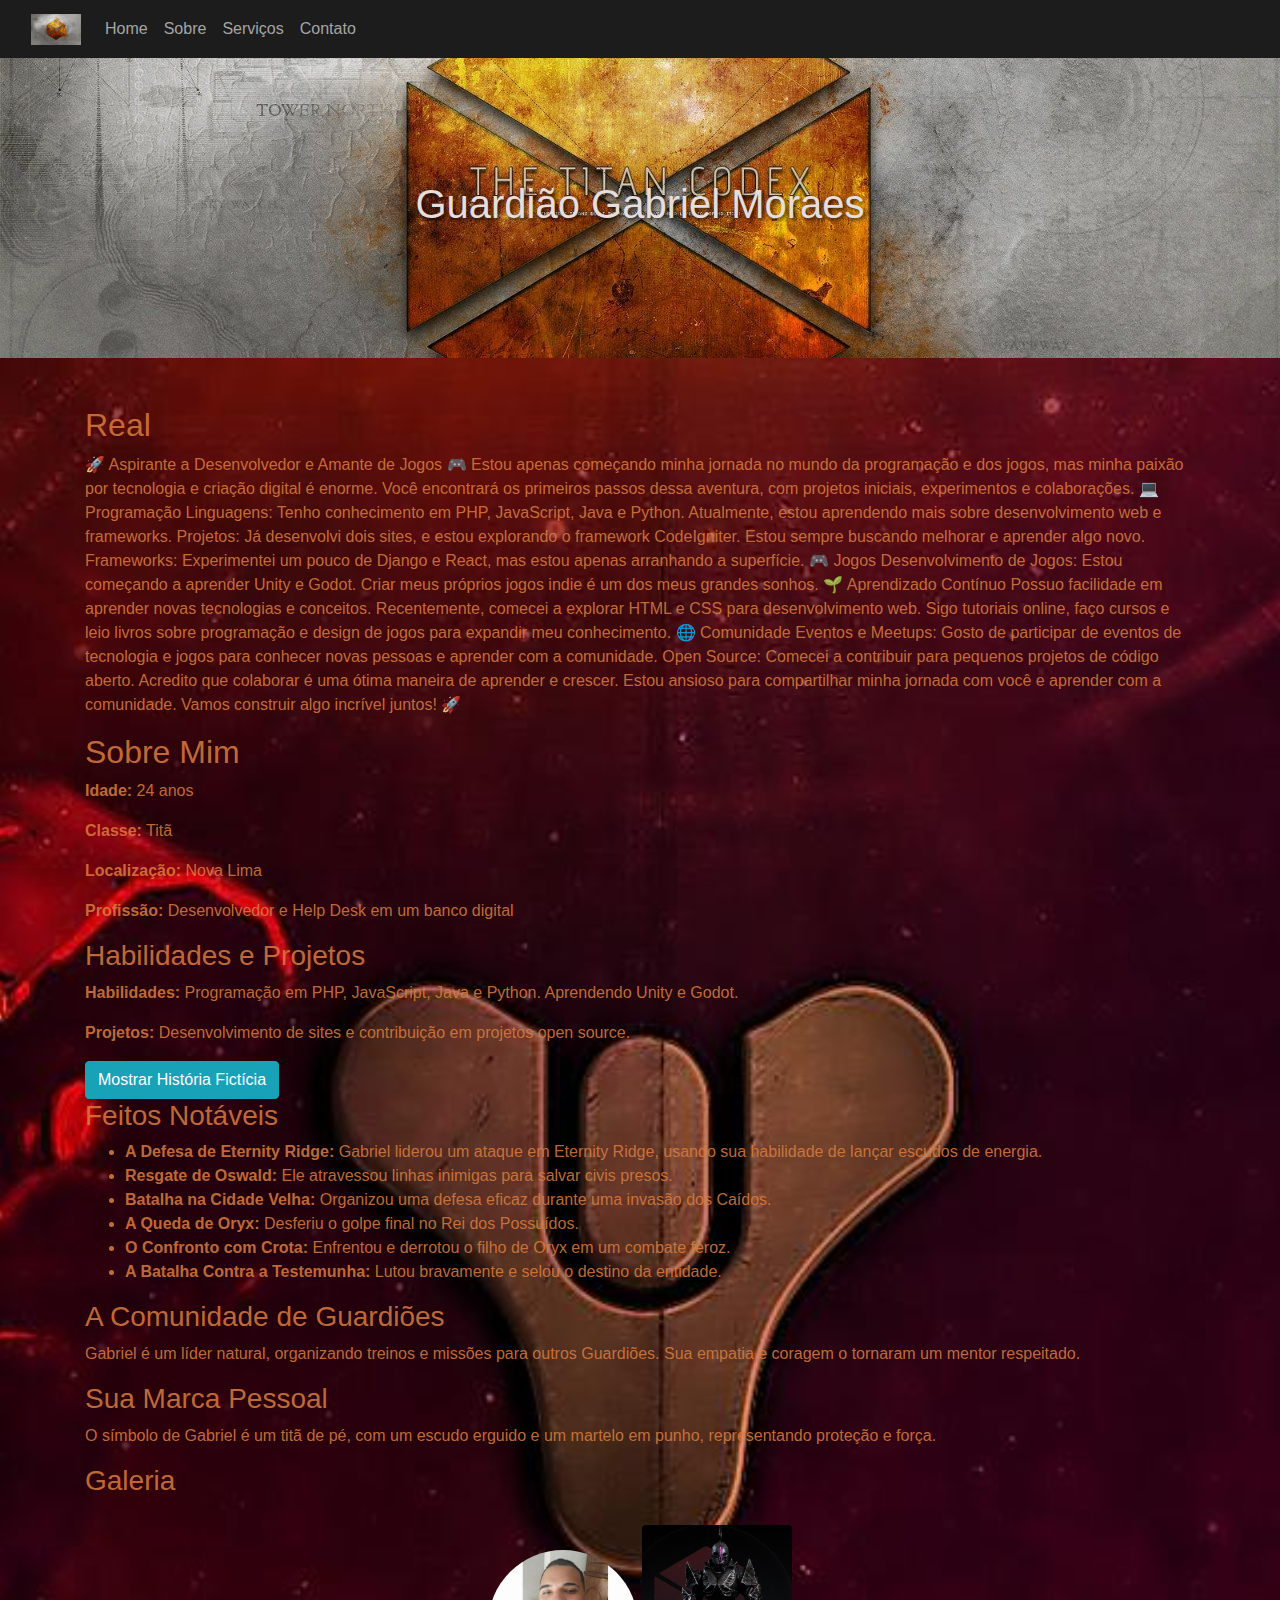
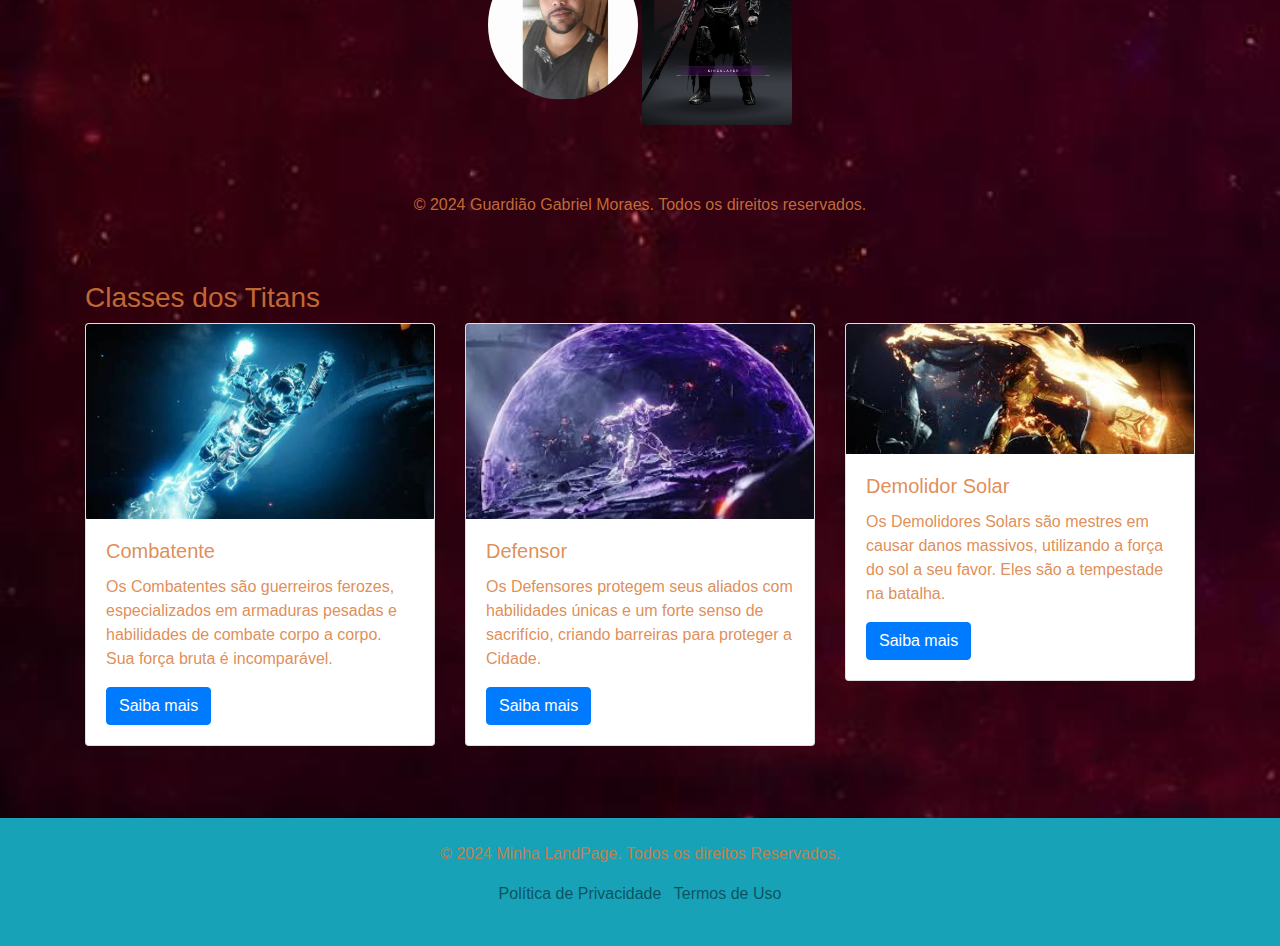
<file: sobre.html>
<!DOCTYPE html>
<html lang="pt-BR">
<head>
    <meta charset="UTF-8">
    <meta name="viewport" content="width=device-width, initial-scale=1.0">
    <title>Guardião Gabriel Moraes</title>
    <link href="https://stackpath.bootstrapcdn.com/bootstrap/4.5.2/css/bootstrap.min.css" rel="stylesheet">
    <style>
        body {
            background-image: url('img/capadefundo.jpg'); 
            background-size: cover;
            background-position: center;
            color: #da7c3dde;
        }
        
        .hero {
            background: url('img/lenda.jpg') no-repeat center center;
            background-size: cover;
            height: 300px;
            display: flex;
            justify-content: center;
            align-items: center;
            color: #e4dede;
            text-shadow: 2px 2px 4px rgba(0, 0, 0, 0.8);
        }
        .titansymbol {
            width: 150px;
            margin: 20px auto;
        }
        .navbar {
            background-color: #1c1c1c; 
        }
        .navbar-brand img {
            width: 50px;
        }
        .nav-link {
            color: #a5a5a5 !important;
        }
        .nav-link:hover {
            color: #ff1100 !important; 
        }
    </style>
</head>
<body data-bs-theme="light">
    <nav class="navbar navbar-expand-lg navbar-dark">
        <div class="container-fluid">
            <a href="#" class="navbar-brand">
                <img src="img/lenda.jpg" alt="logo" />
            </a>
            
            <button class="navbar-toggler" type="button" data-bs-toggle="collapse" data-bs-target="#navbarNav"
                aria-controls="navbarNav" aria-expanded="false" aria-label="Toggle navigation">
                <span class="navbar-toggler-icon"></span>
            </button>
            <div class="collapse navbar-collapse" id="navbarNav">
                <ul class="navbar-nav ms-auto">
                    <li class="nav-item">
                        <a href="index.html" class="nav-link active" aria-current="page">Home</a>
                    </li>
                    <li class="nav-item">
                        <a href="sobre.html" class="nav-link">Sobre</a>
                    </li>
                    <li class="nav-item">
                        <a href="servicos.html" class="nav-link">Serviços</a>
                    </li>
                    <li class="nav-item">
                        <a href="contato.html" class="nav-link">Contato</a>
                    </li>
                </ul>
            </div>
        </div>
    </nav>

    <header class="hero">
        <h1>Guardião Gabriel Moraes</h1>
    </header>

    <div class="container mt-5">
        <h2>Real</h2>
        <p>🚀 Aspirante a Desenvolvedor e Amante de Jogos 🎮

            Estou apenas começando minha jornada no mundo da programação e dos jogos, mas minha paixão por tecnologia e criação digital é enorme. Você encontrará os primeiros passos dessa aventura, com projetos iniciais, experimentos e colaborações.
            
            💻 Programação
            
            Linguagens: Tenho conhecimento em PHP, JavaScript, Java e Python. Atualmente, estou aprendendo mais sobre desenvolvimento web e frameworks. Projetos: Já desenvolvi dois sites, e estou explorando o framework CodeIgniter. Estou sempre buscando melhorar e aprender algo novo. Frameworks: Experimentei um pouco de Django e React, mas estou apenas arranhando a superfície. 🎮 Jogos
            
            Desenvolvimento de Jogos: Estou começando a aprender Unity e Godot. Criar meus próprios jogos indie é um dos meus grandes sonhos. 🌱 Aprendizado Contínuo
            
            Possuo facilidade em aprender novas tecnologias e conceitos. Recentemente, comecei a explorar HTML e CSS para desenvolvimento web. Sigo tutoriais online, faço cursos e leio livros sobre programação e design de jogos para expandir meu conhecimento. 🌐 Comunidade
            
            Eventos e Meetups: Gosto de participar de eventos de tecnologia e jogos para conhecer novas pessoas e aprender com a comunidade. Open Source: Comecei a contribuir para pequenos projetos de código aberto. Acredito que colaborar é uma ótima maneira de aprender e crescer. Estou ansioso para compartilhar minha jornada com você e aprender com a comunidade. Vamos construir algo incrível juntos! 🚀
        </p>
        
        <h2>Sobre Mim</h2>
        <p><strong>Idade:</strong> 24 anos</p>
        <p><strong>Classe:</strong> Titã</p>
        <p><strong>Localização:</strong> Nova Lima</p>
        <p><strong>Profissão:</strong> Desenvolvedor e Help Desk em um banco digital</p>

        <h3>Habilidades e Projetos</h3>
        <p>
            <strong>Habilidades:</strong> Programação em PHP, JavaScript, Java e Python. Aprendendo Unity e Godot.
        </p>
        <p>
            <strong>Projetos:</strong> Desenvolvimento de sites e contribuição em projetos open source.
        </p>

        <button class="btn btn-info" id="toggleFiction">Mostrar História Fictícia</button>
        
        <div id="fiction" style="display:none;">
            <h3>A História de Gabriel Moraes (fictícia)</h3>
            <p>Gabriel Moraes sempre foi um jovem com um forte senso de justiça. Desde pequeno, ele sonhava em se tornar um protetor, alguém que pudesse fazer a diferença em um mundo cheio de perigos...</p>
        </div>

        <h3>Feitos Notáveis</h3>
        <ul>
            <li><strong>A Defesa de Eternity Ridge:</strong> Gabriel liderou um ataque em Eternity Ridge, usando sua habilidade de lançar escudos de energia.</li>
            <li><strong>Resgate de Oswald:</strong> Ele atravessou linhas inimigas para salvar civis presos.</li>
            <li><strong>Batalha na Cidade Velha:</strong> Organizou uma defesa eficaz durante uma invasão dos Caídos.</li>
            <li><strong>A Queda de Oryx:</strong> Desferiu o golpe final no Rei dos Possuídos.</li>
            <li><strong>O Confronto com Crota:</strong> Enfrentou e derrotou o filho de Oryx em um combate feroz.</li>
            <li><strong>A Batalha Contra a Testemunha:</strong> Lutou bravamente e selou o destino da entidade.</li>
        </ul>

        <h3>A Comunidade de Guardiões</h3>
        <p>Gabriel é um líder natural, organizando treinos e missões para outros Guardiões. Sua empatia e coragem o tornaram um mentor respeitado.</p>

        <h3>Sua Marca Pessoal</h3>
        <p>O símbolo de Gabriel é um titã de pé, com um escudo erguido e um martelo em punho, representando proteção e força.</p>

        <h3>Galeria</h3>
        <div class="text-center">
            <img src="img/mim.jpg" alt="Gabriel Moraes" class="rounded-circle titansymbol">
            <img src="img/titanarmour.png" alt="Personagem Titan" class="rounded titansymbol">
        </div>
    </div>

    <footer class="text-center mt-5">
        <p>&copy; 2024 Guardião Gabriel Moraes. Todos os direitos reservados.</p>
    </footer>

    <script src="https://code.jquery.com/jquery-3.5.1.slim.min.js"></script>
    <script src="https://cdn.jsdelivr.net/npm/@popperjs/core@2.0.7/dist/umd/popper.min.js"></script>
    <script src="https://stackpath.bootstrapcdn.com/bootstrap/4.5.2/js/bootstrap.min.js"></script>

    <section class="py-5">
        <div class="container">
            <h3>Classes dos Titans</h3>
            <div class="row">
                <div class="col-md-4 mb-4">
                    <div class="card">
                        <img src="img/OIP.jpg" class="card-img-top" alt="Combatente">
                        <div class="card-body">
                            <h5 class="card-title">Combatente</h5>
                            <p class="card-text">Os Combatentes são guerreiros ferozes, especializados em armaduras pesadas e habilidades de combate corpo a corpo. Sua força bruta é incomparável.</p>
                            <a href="Combatente.html" class="btn btn-primary">Saiba mais</a>
                        </div>
                    </div>
                </div>
                <div class="col-md-4 mb-4">
                    <div class="card">
                        <img src="img/escudo.jpg" class="card-img-top" alt="Defensor">
                        <div class="card-body">
                            <h5 class="card-title">Defensor</h5>
                            <p class="card-text">Os Defensores protegem seus aliados com habilidades únicas e um forte senso de sacrifício, criando barreiras para proteger a Cidade.</p>
                            <a href="Defensor.html" class="btn btn-primary">Saiba mais</a>
                        </div>
                    </div>
                </div>
                <div class="col-md-4 mb-4">
                    <div class="card">
                        <img src="img/marreta.jpg" class="card-img-top" alt="Demolidor Solar">
                        <div class="card-body">
                            <h5 class="card-title">Demolidor Solar</h5>
                            <p class="card-text">Os Demolidores Solars são mestres em causar danos massivos, utilizando a força do sol a seu favor. Eles são a tempestade na batalha.</p>
                            <a href="Demolidor.html" class="btn btn-primary">Saiba mais</a>
                        </div>
                    </div>
                </div>
            </div>
        </div>
    </section>

    <footer class="bg-info text-black text-center py-4">
        <div class="container">
            <p>&copy; 2024 Minha LandPage. Todos os direitos Reservados.</p>
            <ul class="list-inline">
                <li class="list-inline-item">  
                    <a href="#" class="text-black-50">Política de Privacidade</a>
                </li>
                <li class="list-inline-item"> 
                    <a href="#" class="text-black-50">Termos de Uso</a>
                </li>
            </ul>
            <div class="social-icons mt-3">
                <a href="#" class="text-black-50 me-3"><i class="bi bi-instagram"></i></a>
                <a href="#" class="text-black-50 me-3"><i class="bi bi-facebook"></i></a>
                <a href="#" class="text-black-50 me-3"><i class="bi bi-linkedin"></i></a>
                <a href="#" class="text-black-50 me-3"><i class="bi bi-whatsapp"></i></a>
            </div>
        </div>
    </footer>

    <script src="https://cdn.jsdelivr.net/npm/@popperjs/core@2.11.8/dist/umd/popper.min.js"
        integrity="sha384-I7E8VVD/ismYTF4hNIPjVp/Zjvgyol6VFvRkX/vR+Vc4jQkC+hVqc2pM8ODewa9r"
        crossorigin="anonymous"></script>
    <script src="https://cdn.jsdelivr.net/npm/bootstrap@5.3.2/dist/js/bootstrap.min.js"
        integrity="sha384-BBtl+eGJRgqQAUMxJ7pMwbEyER4l1g+O15P+16Ep7Q9Q+zqX6gSbd85u4mG4QzX+"
        crossorigin="anonymous"></script>
    
    <script>
        document.getElementById('toggleFiction').onclick = function() {
            var fictionDiv = document.getElementById('fiction');
            if (fictionDiv.style.display === "none") {
                fictionDiv.style.display = "block";
                this.textContent = "Ocultar História Fictícia";
            } else {
                fictionDiv.style.display = "none";
                this.textContent = "Mostrar História Fictícia";
            }
        };
    </script>
</body>
</html>
</file>
<file: estilo.css>
.logo {
    max-width: 10%;
}

header {
    background-image: url(img/capadefundo.jpg);
    background-size: cover;
    background-position: center;
    background-repeat: no-repeat;
    animation-name: slide;
    animation-duration: 6s;
    animation-iteration-count: infinite;
    animation-direction: alternate;
}

@keyframes slide {
    0% {background-image: url(img/capadefundo.jpg);}
    25% {background-image: url(classes/img/marreta.jpg);}
    50% {background-image: url(classes/img/escudo.jpg);}
    75% {background-image: url(classes/img/estase.jpg);}
    100% {background-image: url(classes/img/filamento.jpg);}
}

.nav-item {
    padding: 0 20px 0 20px;
}

form {
    padding: 5px;
    border-radius: 5px;
}

form label {
    font-weight: bolder;
}

form textarea {
    resize: none;
}
</file>
